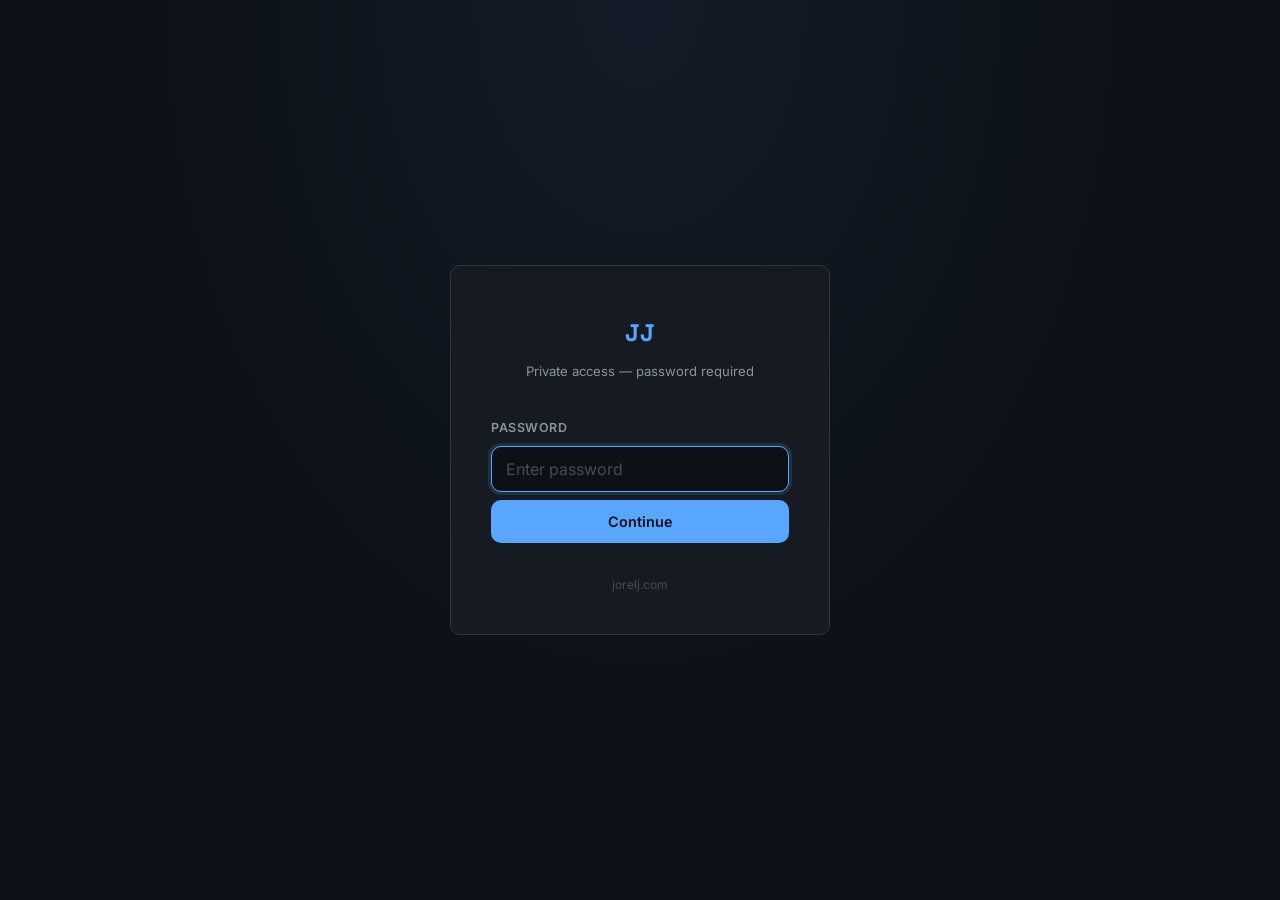
<file: index.html>
<!DOCTYPE html>
<html lang="en">
<head>
  <script>
    /* AUTH GUARD */
    (function () {
      var COOKIE_NAME   = 'jj_auth';
      var PASSWORD_HASHES = [
        '8529ab6899015263573df683e57a9de269d60d38f9a5493152e1f53e8c5c2730', // mitchell
        // add more hashes here
      ];
      var LOGIN_URL     = '/login.html';
      function getCookie(name) {
        var pairs = document.cookie.split(';');
        for (var i = 0; i < pairs.length; i++) {
          var pair = pairs[i].trim().split('=');
          if (pair[0] === name) return pair[1] || '';
        }
        return null;
      }
      if (PASSWORD_HASHES.indexOf(getCookie(COOKIE_NAME)) === -1) {
        window.location.replace(LOGIN_URL);
        throw new Error('Unauthenticated');
      }
    })();
  </script>
  <meta charset="UTF-8" />
  <meta name="viewport" content="width=device-width, initial-scale=1.0" />
  <title>Jorel Jimenez — DevOps & Full-Stack Engineer</title>
  <meta name="description" content="Personal CV site of Jorel Jimenez — DevOps & Infrastructure Engineer with 20+ years in tech." />
  <link rel="preconnect" href="https://fonts.googleapis.com" />
  <link rel="preconnect" href="https://fonts.gstatic.com" crossorigin />
  <link href="https://fonts.googleapis.com/css2?family=Inter:wght@400;500;600&family=Space+Grotesk:wght@500;700&display=swap" rel="stylesheet" />
  <link rel="stylesheet" href="styles.css" />
</head>
<body>

  <!-- ===== NAV ===== -->
  <nav id="navbar">
    <div class="nav-inner">
      <a href="#hero" class="nav-logo">JJ</a>
      <button class="nav-toggle" aria-label="Toggle menu" aria-expanded="false">
        <span></span><span></span><span></span>
      </button>
      <ul class="nav-links">
        <li><a href="#about">About</a></li>
        <li><a href="#skills">Skills</a></li>
        <li><a href="#experience">Experience</a></li>
        <li><a href="#education">Education</a></li>
        <li><a href="#contact">Contact</a></li>
      </ul>
    </div>
  </nav>

  <!-- ===== HERO ===== -->
  <section id="hero">
    <div class="hero-content reveal">
      <p class="hero-eyebrow">Hello, I'm</p>
      <h1>Jorel Jimenez</h1>
      <p class="hero-title">DevOps &amp; Infrastructure Engineer &nbsp;·&nbsp; Full-Stack Developer</p>
      <p class="hero-sub">20+ years building enterprise software and cloud infrastructure —<br>currently embedded at <span class="accent">Jaguar Land Rover</span> via TCS Ireland.</p>
      <div class="hero-cta">
        <a href="#contact" class="btn btn-primary">Get in Touch</a>
        <a href="https://ie.linkedin.com/in/Jorel" target="_blank" rel="noopener" class="btn btn-outline">LinkedIn</a>
      </div>
    </div>
    <div class="hero-scroll-hint">&#x2193;</div>
  </section>

  <!-- ===== ABOUT ===== -->
  <section id="about">
    <div class="container">
      <h2 class="section-title reveal">About Me</h2>
      <div class="about-grid reveal">
        <div class="about-text">
          <p>
            I'm a technology professional based in <strong>Letterkenny, Co. Donegal, Ireland</strong> with over two decades of experience spanning enterprise software development, DevOps engineering, and infrastructure management.
          </p>
          <p>
            I started my career as a programmer in the Philippines before moving into consulting roles across the Asia-Pacific region and then transitioning to Ireland where I spent many years at Pramerica Services as a Technical Specialist, leading the migration of legacy Lotus Notes applications to modern platforms like ServiceNow and SharePoint.
          </p>
          <p>
            Today I work at <strong>Tata Consultancy Services (TCS) Ireland</strong>, embedded within a Jaguar Land Rover SDLC team, where I design and maintain GitLab CI/CD pipelines and manage GCP cloud infrastructure. I'm passionate about automation, reliability engineering, and self-hosted infrastructure — I run a full home lab stack at home on bare-metal Linux servers.
          </p>
        </div>
        <div class="about-highlights">
          <div class="highlight-card">
            <span class="highlight-num accent">20+</span>
            <span class="highlight-label">Years in Tech</span>
          </div>
          <div class="highlight-card">
            <span class="highlight-num accent">7</span>
            <span class="highlight-label">Employers &amp; Clients</span>
          </div>
          <div class="highlight-card">
            <span class="highlight-num accent">8</span>
            <span class="highlight-label">Certifications</span>
          </div>
          <div class="highlight-card">
            <span class="highlight-num accent">IE</span>
            <span class="highlight-label">Irish Citizen</span>
          </div>
        </div>
      </div>
    </div>
  </section>

  <!-- ===== SKILLS ===== -->
  <section id="skills">
    <div class="container">
      <h2 class="section-title reveal">Skills &amp; Technologies</h2>

      <div class="skills-group reveal">
        <h3 class="skills-group-title">DevOps &amp; Cloud</h3>
        <div class="tags">
          <span class="tag">GitLab CI/CD</span>
          <span class="tag">GCP — GKE</span>
          <span class="tag">GCP — Cloud Functions</span>
          <span class="tag">GCP — Cloud Storage</span>
          <span class="tag">GCP — IAM</span>
          <span class="tag">Kubernetes</span>
          <span class="tag">Helm</span>
          <span class="tag">Terraform</span>
          <span class="tag">Docker</span>
          <span class="tag">Linux (Ubuntu Server)</span>
          <span class="tag">Nginx</span>
          <span class="tag">Bash / Shell</span>
          <span class="tag">Cloudflare DNS</span>
          <span class="tag">SSL / Certbot</span>
          <span class="tag">Git / GitHub / GitLab</span>
          <span class="tag">AWS</span>
        </div>
      </div>

      <div class="skills-group reveal">
        <h3 class="skills-group-title">Development</h3>
        <div class="tags">
          <span class="tag">JavaScript</span>
          <span class="tag">jQuery</span>
          <span class="tag">HTML5</span>
          <span class="tag">CSS3</span>
          <span class="tag">Bootstrap</span>
          <span class="tag">Dojo</span>
          <span class="tag">NodeJS</span>
          <span class="tag">AJAX / JSON / XML</span>
          <span class="tag">RESTful APIs</span>
          <span class="tag">IBM Domino Xpages</span>
          <span class="tag">ServiceNow Administration</span>
          <span class="tag">SharePoint</span>
          <span class="tag">UX Design</span>
          <span class="tag">AngularJS</span>
        </div>
      </div>

      <div class="skills-group reveal">
        <h3 class="skills-group-title">Project &amp; Process</h3>
        <div class="tags">
          <span class="tag">Agile / Scrum</span>
          <span class="tag">Waterfall</span>
          <span class="tag">CMMi</span>
          <span class="tag">SDLC</span>
          <span class="tag">Jira</span>
          <span class="tag">Project Management</span>
          <span class="tag">Systems &amp; Business Analysis</span>
          <span class="tag">Resource Management</span>
        </div>
      </div>

      <div class="skills-group reveal">
        <h3 class="skills-group-title">Additional</h3>
        <div class="tags">
          <span class="tag">Adobe Photoshop</span>
          <span class="tag">Illustrator</span>
          <span class="tag">Home Assistant</span>
          <span class="tag">Codex CLI</span>
          <span class="tag">Claude Code</span>
          <span class="tag">Gulp</span>
          <span class="tag">GDPR Compliance</span>
        </div>
      </div>
    </div>
  </section>

  <!-- ===== EXPERIENCE ===== -->
  <section id="experience">
    <div class="container">
      <h2 class="section-title reveal">Professional Experience</h2>
      <div class="timeline">

        <div class="timeline-item reveal">
          <div class="timeline-dot"></div>
          <div class="timeline-card">
            <div class="timeline-header">
              <div>
                <h3 class="timeline-role">DevOps / Infrastructure Engineer</h3>
                <p class="timeline-company">Tata Consultancy Services (TCS) Ireland <span class="timeline-client">· Embedded at Jaguar Land Rover</span></p>
              </div>
              <span class="timeline-date">2024 – Present</span>
            </div>
            <ul class="timeline-bullets">
              <li>Authors and maintains GitLab CI/CD pipelines (<code>.gitlab-ci.yml</code>) for Jaguar Land Rover's SDLC team</li>
              <li>Manages GCP infrastructure: GKE private cluster (europe-west2), Cloud Functions, Cloud Storage, and IAM</li>
              <li>Deploys applications to Kubernetes (GKE) using Helm chart-based workflows</li>
              <li>Provisions GCP resources with Terraform in dev and QA environments</li>
              <li>Key pipelines: Jira Backup/Restore, GKE Deployment, NFS Shared Home, Cloud Function Trigger</li>
              <li>Collaborates with SRE teammates on infrastructure reliability and sprint delivery</li>
              <li>Converted from fixed-term to <strong>permanent employment</strong> effective February 2026</li>
            </ul>
          </div>
        </div>

        <div class="timeline-item reveal">
          <div class="timeline-dot"></div>
          <div class="timeline-card">
            <div class="timeline-header">
              <div>
                <h3 class="timeline-role">Sr. Technical Specialist</h3>
                <p class="timeline-company">Pramerica Services</p>
              </div>
              <span class="timeline-date">Jul 2015 – 2024</span>
            </div>
            <ul class="timeline-bullets">
              <li>Provided technical leadership to development teams, designing solutions for business requirements</li>
              <li>Principal consultant in migrating Lotus Notes applications to ServiceNow and MS SharePoint</li>
              <li>Lead programmer and architect for enterprise Domino Xpages applications</li>
              <li>SME on Domino Xpages, Bootstrap, jQuery, and enterprise technologies</li>
              <li>Key role in company-wide GDPR compliance implementation</li>
              <li>Administered ServiceNow for internal business partners</li>
              <li>Managed project timelines, deliverables, and cross-functional resources</li>
            </ul>
          </div>
        </div>

        <div class="timeline-item reveal">
          <div class="timeline-dot"></div>
          <div class="timeline-card">
            <div class="timeline-header">
              <div>
                <h3 class="timeline-role">Programmer</h3>
                <p class="timeline-company">Pramerica Services</p>
              </div>
              <span class="timeline-date">Mar 2008 – Jun 2015</span>
            </div>
            <ul class="timeline-bullets">
              <li>Modernised Lotus Notes Client applications with contemporary design and user experience</li>
              <li>Developed one of the company's first mobile applications used worldwide</li>
              <li>Mentored junior and trainee programmers on Domino, Xpages, jQuery, and Bootstrap</li>
              <li>Pioneered the UI Forum specialising in user experience design</li>
              <li>Authored the company's official UI Playbook</li>
            </ul>
          </div>
        </div>

        <div class="timeline-item reveal">
          <div class="timeline-dot"></div>
          <div class="timeline-card">
            <div class="timeline-header">
              <div>
                <h3 class="timeline-role">Consulting PM / Sr. Technical Engineer / Web Designer</h3>
                <p class="timeline-company">Asian Development Bank</p>
              </div>
              <span class="timeline-date">Jan 2005 – Feb 2008</span>
            </div>
          </div>
        </div>

        <div class="timeline-item reveal">
          <div class="timeline-dot"></div>
          <div class="timeline-card">
            <div class="timeline-header">
              <div>
                <h3 class="timeline-role">Consulting Programmer</h3>
                <p class="timeline-company">Software Ventures International</p>
              </div>
              <span class="timeline-date">Jun 2004 – Jan 2005</span>
            </div>
          </div>
        </div>

        <div class="timeline-item reveal">
          <div class="timeline-dot"></div>
          <div class="timeline-card">
            <div class="timeline-header">
              <div>
                <h3 class="timeline-role">Consulting Programmer / Web &amp; Graphic Designer</h3>
                <p class="timeline-company">ABS-CBN Broadcasting Corporation</p>
              </div>
              <span class="timeline-date">2002 – 2004</span>
            </div>
          </div>
        </div>

        <div class="timeline-item reveal">
          <div class="timeline-dot"></div>
          <div class="timeline-card">
            <div class="timeline-header">
              <div>
                <h3 class="timeline-role">Consulting Programmer / Web &amp; Graphic Designer</h3>
                <p class="timeline-company">The Coca-Cola Company</p>
              </div>
              <span class="timeline-date">2001 – 2002</span>
            </div>
          </div>
        </div>

      </div>
    </div>
  </section>

  <!-- ===== EDUCATION & CERTS ===== -->
  <section id="education">
    <div class="container">
      <h2 class="section-title reveal">Education &amp; Certifications</h2>
      <div class="edu-grid">

        <div class="edu-card reveal">
          <h3>Education</h3>
          <div class="edu-entry">
            <p class="edu-degree">BS Computer &amp; Information Sciences</p>
            <p class="edu-spec">Specialization: Systems Software &amp; Engineering</p>
            <p class="edu-school">FEU Institute of Technology · Manila, Philippines</p>
            <span class="edu-year">1995 – 2000</span>
          </div>
        </div>

        <div class="cert-card reveal">
          <h3>Certifications</h3>
          <ul class="cert-list">
            <li>
              <span class="cert-name">ServiceNow Certified Systems Administrator</span>
              <span class="cert-meta">Apr 2019 · ServiceNow</span>
            </li>
            <li>
              <span class="cert-name">Microsoft OpenHack — Enterprise Dev &amp; Business Apps</span>
              <span class="cert-meta">Jan 2019 · Pramerica</span>
            </li>
            <li>
              <span class="cert-name">ICAgile Certified Professional</span>
              <span class="cert-meta">Oct 2018 · Pramerica</span>
            </li>
            <li>
              <span class="cert-name">IBM Certified Application Developer — Notes &amp; Domino 9.0</span>
              <span class="cert-meta">Jan 2014 · Pearson Vue</span>
            </li>
            <li>
              <span class="cert-name">Project Management Fundamentals</span>
              <span class="cert-meta">Sep 2013 · Pramerica</span>
            </li>
            <li>
              <span class="cert-name">IBM Cognos Report Studio: Author Professional Reports Advanced (v10.1)</span>
              <span class="cert-meta">Nov 2011 · IBM</span>
            </li>
            <li>
              <span class="cert-name">IBM Certified Application Developer — Notes &amp; Domino 8.0</span>
              <span class="cert-meta">Jul 2011 · Prometric</span>
            </li>
            <li>
              <span class="cert-name">Certified Lotus Professional — Notes 5.0</span>
              <span class="cert-meta">Jul 2006 · Prometric</span>
            </li>
          </ul>
        </div>

      </div>
    </div>
  </section>

  <!-- ===== CONTACT ===== -->
  <section id="contact">
    <div class="container">
      <h2 class="section-title reveal">Get in Touch</h2>
      <p class="contact-sub reveal">Feel free to reach out via email or connect on LinkedIn.</p>
      <div class="contact-links reveal">
        <a href="mailto:jorelj@gmail.com" class="contact-item">
          <svg xmlns="http://www.w3.org/2000/svg" viewBox="0 0 24 24" fill="none" stroke="currentColor" stroke-width="1.8" stroke-linecap="round" stroke-linejoin="round"><rect x="2" y="4" width="20" height="16" rx="2"/><polyline points="2,4 12,13 22,4"/></svg>
          jorelj@gmail.com
        </a>
        <a href="tel:+353863590758" class="contact-item">
          <svg xmlns="http://www.w3.org/2000/svg" viewBox="0 0 24 24" fill="none" stroke="currentColor" stroke-width="1.8" stroke-linecap="round" stroke-linejoin="round"><path d="M22 16.92v3a2 2 0 0 1-2.18 2 19.79 19.79 0 0 1-8.63-3.07A19.5 19.5 0 0 1 4.69 13.5a19.79 19.79 0 0 1-3.07-8.67A2 2 0 0 1 3.6 2.64h3a2 2 0 0 1 2 1.72 12.84 12.84 0 0 0 .7 2.81 2 2 0 0 1-.45 2.11L7.91 10.1A16 16 0 0 0 14 16.09l1.27-1.27a2 2 0 0 1 2.11-.45 12.84 12.84 0 0 0 2.81.7A2 2 0 0 1 22 16.92z"/></svg>
          +353 86 359 0758
        </a>
        <a href="https://ie.linkedin.com/in/Jorel" target="_blank" rel="noopener" class="contact-item">
          <svg xmlns="http://www.w3.org/2000/svg" viewBox="0 0 24 24" fill="none" stroke="currentColor" stroke-width="1.8" stroke-linecap="round" stroke-linejoin="round"><path d="M16 8a6 6 0 0 1 6 6v7h-4v-7a2 2 0 0 0-2-2 2 2 0 0 0-2 2v7h-4v-7a6 6 0 0 1 6-6z"/><rect x="2" y="9" width="4" height="12"/><circle cx="4" cy="4" r="2"/></svg>
          linkedin.com/in/Jorel
        </a>
        <span class="contact-item no-link">
          <svg xmlns="http://www.w3.org/2000/svg" viewBox="0 0 24 24" fill="none" stroke="currentColor" stroke-width="1.8" stroke-linecap="round" stroke-linejoin="round"><path d="M21 10c0 7-9 13-9 13s-9-6-9-13a9 9 0 0 1 18 0z"/><circle cx="12" cy="10" r="3"/></svg>
          Letterkenny, Co. Donegal, Ireland
        </span>
      </div>
    </div>
  </section>

  <!-- ===== FOOTER ===== -->
  <footer>
    <p>&copy; <span id="year"></span> Jorel Jimenez &nbsp;·&nbsp; jorelj.com</p>
  </footer>

  <script src="script.js"></script>
</body>
</html>
</file>
<file: styles.css>
/* ============================================================
   JOREL JIMENEZ — Personal CV Site
   Dark theme · Inter + Space Grotesk
   ============================================================ */

/* ---------- CSS Variables ---------- */
:root {
  --bg:       #0d1117;
  --surface:  #161b22;
  --border:   #30363d;
  --text:     #e6edf3;
  --muted:    #8b949e;
  --accent:   #58a6ff;
  --accent-h: #79b8ff;
  --radius:   10px;
  --max-w:    900px;
  --nav-h:    60px;
  --transition: 0.25s ease;
}

/* ---------- Reset ---------- */
*, *::before, *::after { box-sizing: border-box; margin: 0; padding: 0; }

html {
  scroll-behavior: smooth;
  scroll-padding-top: var(--nav-h);
}

body {
  background: var(--bg);
  color: var(--text);
  font-family: 'Inter', system-ui, sans-serif;
  font-size: 16px;
  line-height: 1.7;
  -webkit-font-smoothing: antialiased;
}

img { max-width: 100%; display: block; }
a { color: var(--accent); text-decoration: none; transition: color var(--transition); }
a:hover { color: var(--accent-h); }
ul { list-style: none; }
code {
  font-family: 'Fira Code', 'Courier New', monospace;
  background: #21262d;
  color: #79c0ff;
  padding: 1px 6px;
  border-radius: 4px;
  font-size: 0.85em;
}

/* ---------- Utility ---------- */
.container {
  max-width: var(--max-w);
  margin: 0 auto;
  padding: 0 24px;
}

.accent { color: var(--accent); }

/* ---------- Scroll Reveal ---------- */
.reveal {
  opacity: 0;
  transform: translateY(28px);
  transition: opacity 0.6s ease, transform 0.6s ease;
}
.reveal.visible {
  opacity: 1;
  transform: translateY(0);
}

/* ---------- NAV ---------- */
#navbar {
  position: fixed;
  top: 0;
  left: 0;
  width: 100%;
  height: var(--nav-h);
  z-index: 100;
  background: rgba(13, 17, 23, 0.85);
  backdrop-filter: blur(10px);
  border-bottom: 1px solid transparent;
  transition: border-color var(--transition);
}
#navbar.scrolled { border-bottom-color: var(--border); }

.nav-inner {
  max-width: var(--max-w);
  margin: 0 auto;
  padding: 0 24px;
  height: 100%;
  display: flex;
  align-items: center;
  justify-content: space-between;
}

.nav-logo {
  font-family: 'Space Grotesk', sans-serif;
  font-weight: 700;
  font-size: 1.25rem;
  color: var(--accent);
  letter-spacing: 1px;
}
.nav-logo:hover { color: var(--accent-h); }

.nav-links {
  display: flex;
  gap: 32px;
}
.nav-links a {
  color: var(--muted);
  font-size: 0.875rem;
  font-weight: 500;
  letter-spacing: 0.3px;
}
.nav-links a:hover { color: var(--text); }

.nav-toggle {
  display: none;
  flex-direction: column;
  gap: 5px;
  background: none;
  border: none;
  cursor: pointer;
  padding: 4px;
}
.nav-toggle span {
  display: block;
  width: 22px;
  height: 2px;
  background: var(--text);
  border-radius: 2px;
  transition: transform var(--transition), opacity var(--transition);
}
.nav-toggle.open span:nth-child(1) { transform: translateY(7px) rotate(45deg); }
.nav-toggle.open span:nth-child(2) { opacity: 0; }
.nav-toggle.open span:nth-child(3) { transform: translateY(-7px) rotate(-45deg); }

/* ---------- HERO ---------- */
#hero {
  min-height: 100vh;
  display: flex;
  align-items: center;
  justify-content: center;
  text-align: center;
  padding: calc(var(--nav-h) + 40px) 24px 80px;
  position: relative;
  background: radial-gradient(ellipse at 50% 0%, rgba(88, 166, 255, 0.08) 0%, transparent 60%);
}

.hero-content { max-width: 680px; }

.hero-eyebrow {
  color: var(--accent);
  font-size: 0.9rem;
  font-weight: 500;
  letter-spacing: 2px;
  text-transform: uppercase;
  margin-bottom: 12px;
}

#hero h1 {
  font-family: 'Space Grotesk', sans-serif;
  font-size: clamp(2.5rem, 7vw, 4rem);
  font-weight: 700;
  letter-spacing: -1px;
  line-height: 1.1;
  margin-bottom: 16px;
}

.hero-title {
  color: var(--muted);
  font-size: clamp(0.95rem, 2.5vw, 1.1rem);
  font-weight: 500;
  margin-bottom: 20px;
}

.hero-sub {
  color: var(--muted);
  font-size: 1rem;
  max-width: 520px;
  margin: 0 auto 36px;
  line-height: 1.8;
}

.hero-cta {
  display: flex;
  gap: 16px;
  justify-content: center;
  flex-wrap: wrap;
}

/* Buttons */
.btn {
  display: inline-block;
  padding: 12px 28px;
  border-radius: var(--radius);
  font-weight: 600;
  font-size: 0.9rem;
  transition: all var(--transition);
  cursor: pointer;
}
.btn-primary {
  background: var(--accent);
  color: #0d1117;
}
.btn-primary:hover {
  background: var(--accent-h);
  color: #0d1117;
  transform: translateY(-2px);
  box-shadow: 0 6px 20px rgba(88, 166, 255, 0.3);
}
.btn-outline {
  border: 1.5px solid var(--border);
  color: var(--text);
}
.btn-outline:hover {
  border-color: var(--accent);
  color: var(--accent);
  transform: translateY(-2px);
}

.hero-scroll-hint {
  position: absolute;
  bottom: 32px;
  left: 50%;
  transform: translateX(-50%);
  color: var(--muted);
  font-size: 1.4rem;
  animation: bounce 2s infinite;
}
@keyframes bounce {
  0%, 100% { transform: translateX(-50%) translateY(0); }
  50%       { transform: translateX(-50%) translateY(8px); }
}

/* ---------- SECTIONS ---------- */
section:not(#hero) {
  padding: 96px 0;
}

.section-title {
  font-family: 'Space Grotesk', sans-serif;
  font-size: clamp(1.5rem, 4vw, 2rem);
  font-weight: 700;
  margin-bottom: 48px;
  position: relative;
  display: inline-block;
}
.section-title::after {
  content: '';
  position: absolute;
  left: 0;
  bottom: -10px;
  width: 40px;
  height: 3px;
  background: var(--accent);
  border-radius: 2px;
}

/* Alternating section bg */
#skills, #education { background: var(--surface); }

/* ---------- ABOUT ---------- */
.about-grid {
  display: grid;
  grid-template-columns: 1fr auto;
  gap: 48px;
  align-items: start;
}

.about-text p {
  color: var(--muted);
  margin-bottom: 16px;
}
.about-text p:last-child { margin-bottom: 0; }
.about-text strong { color: var(--text); font-weight: 600; }

.about-highlights {
  display: grid;
  grid-template-columns: 1fr 1fr;
  gap: 12px;
  min-width: 200px;
}

.highlight-card {
  background: var(--surface);
  border: 1px solid var(--border);
  border-radius: var(--radius);
  padding: 16px;
  text-align: center;
  display: flex;
  flex-direction: column;
  gap: 4px;
}
.highlight-num {
  font-family: 'Space Grotesk', sans-serif;
  font-size: 1.6rem;
  font-weight: 700;
}
.highlight-label {
  font-size: 0.72rem;
  color: var(--muted);
  line-height: 1.3;
}

/* ---------- SKILLS ---------- */
.skills-group {
  margin-bottom: 36px;
}
.skills-group:last-child { margin-bottom: 0; }

.skills-group-title {
  font-family: 'Space Grotesk', sans-serif;
  font-size: 0.8rem;
  font-weight: 600;
  color: var(--accent);
  letter-spacing: 1.5px;
  text-transform: uppercase;
  margin-bottom: 14px;
}

.tags {
  display: flex;
  flex-wrap: wrap;
  gap: 10px;
}
.tag {
  background: #21262d;
  border: 1px solid var(--border);
  color: var(--text);
  padding: 6px 14px;
  border-radius: 20px;
  font-size: 0.82rem;
  font-weight: 500;
  transition: border-color var(--transition), color var(--transition);
}
.tag:hover {
  border-color: var(--accent);
  color: var(--accent);
}

/* ---------- TIMELINE ---------- */
.timeline {
  position: relative;
  padding-left: 28px;
}
.timeline::before {
  content: '';
  position: absolute;
  left: 7px;
  top: 6px;
  bottom: 6px;
  width: 2px;
  background: var(--border);
}

.timeline-item {
  position: relative;
  margin-bottom: 32px;
}
.timeline-item:last-child { margin-bottom: 0; }

.timeline-dot {
  position: absolute;
  left: -25px;
  top: 18px;
  width: 14px;
  height: 14px;
  border-radius: 50%;
  background: var(--accent);
  border: 2px solid var(--bg);
  box-shadow: 0 0 0 2px var(--accent);
}

.timeline-card {
  background: var(--surface);
  border: 1px solid var(--border);
  border-radius: var(--radius);
  padding: 24px;
  transition: border-color var(--transition);
}
.timeline-card:hover { border-color: var(--accent); }

.timeline-header {
  display: flex;
  justify-content: space-between;
  align-items: flex-start;
  gap: 16px;
  flex-wrap: wrap;
  margin-bottom: 14px;
}

.timeline-role {
  font-family: 'Space Grotesk', sans-serif;
  font-size: 1rem;
  font-weight: 600;
  color: var(--text);
  margin-bottom: 4px;
}

.timeline-company {
  font-size: 0.875rem;
  color: var(--accent);
  font-weight: 500;
}
.timeline-client {
  color: var(--muted);
  font-weight: 400;
}

.timeline-date {
  font-size: 0.8rem;
  color: var(--muted);
  white-space: nowrap;
  padding-top: 2px;
}

/* No bullets on cards with no detail */
.timeline-header:only-child { margin-bottom: 0; }

.timeline-bullets {
  display: flex;
  flex-direction: column;
  gap: 8px;
}
.timeline-bullets li {
  color: var(--muted);
  font-size: 0.9rem;
  padding-left: 14px;
  position: relative;
}
.timeline-bullets li::before {
  content: '▸';
  position: absolute;
  left: 0;
  color: var(--accent);
  font-size: 0.75rem;
  top: 3px;
}

/* ---------- EDUCATION & CERTS ---------- */
.edu-grid {
  display: grid;
  grid-template-columns: 1fr 2fr;
  gap: 32px;
  align-items: start;
}

.edu-card, .cert-card {
  background: #0d1117;
  border: 1px solid var(--border);
  border-radius: var(--radius);
  padding: 28px;
}

.edu-card h3, .cert-card h3 {
  font-family: 'Space Grotesk', sans-serif;
  font-size: 0.8rem;
  font-weight: 600;
  color: var(--accent);
  letter-spacing: 1.5px;
  text-transform: uppercase;
  margin-bottom: 20px;
}

.edu-degree {
  font-weight: 600;
  color: var(--text);
  margin-bottom: 4px;
}
.edu-spec {
  font-size: 0.875rem;
  color: var(--muted);
  margin-bottom: 8px;
}
.edu-school {
  font-size: 0.875rem;
  color: var(--accent);
  margin-bottom: 8px;
}
.edu-year {
  display: inline-block;
  font-size: 0.8rem;
  color: var(--muted);
  background: #21262d;
  padding: 3px 10px;
  border-radius: 20px;
}

.cert-list {
  display: flex;
  flex-direction: column;
  gap: 16px;
}
.cert-list li {
  display: flex;
  flex-direction: column;
  gap: 3px;
  padding-bottom: 16px;
  border-bottom: 1px solid var(--border);
}
.cert-list li:last-child {
  padding-bottom: 0;
  border-bottom: none;
}
.cert-name {
  font-size: 0.875rem;
  color: var(--text);
  font-weight: 500;
}
.cert-meta {
  font-size: 0.78rem;
  color: var(--muted);
}

/* ---------- CONTACT ---------- */
.contact-sub {
  color: var(--muted);
  margin-bottom: 40px;
}

.contact-links {
  display: flex;
  flex-direction: column;
  gap: 16px;
  max-width: 440px;
}

.contact-item {
  display: flex;
  align-items: center;
  gap: 14px;
  background: var(--surface);
  border: 1px solid var(--border);
  border-radius: var(--radius);
  padding: 16px 20px;
  color: var(--text);
  font-size: 0.9rem;
  transition: border-color var(--transition), color var(--transition), transform var(--transition);
}
.contact-item:hover:not(.no-link) {
  border-color: var(--accent);
  color: var(--accent);
  transform: translateX(4px);
}
.contact-item.no-link { cursor: default; color: var(--muted); }
.contact-item svg {
  width: 18px;
  height: 18px;
  flex-shrink: 0;
  color: var(--accent);
}
.contact-item.no-link svg { color: var(--muted); }

/* ---------- FOOTER ---------- */
footer {
  text-align: center;
  padding: 32px 24px;
  border-top: 1px solid var(--border);
  color: var(--muted);
  font-size: 0.82rem;
}

/* ---------- RESPONSIVE ---------- */
@media (max-width: 768px) {
  .nav-toggle { display: flex; }
  .nav-links {
    display: none;
    position: absolute;
    top: var(--nav-h);
    left: 0;
    width: 100%;
    background: var(--surface);
    border-bottom: 1px solid var(--border);
    flex-direction: column;
    gap: 0;
    padding: 8px 0;
  }
  .nav-links.open { display: flex; }
  .nav-links a {
    display: block;
    padding: 14px 24px;
    font-size: 1rem;
  }
  .nav-links a:hover { background: #21262d; }

  .about-grid {
    grid-template-columns: 1fr;
  }
  .about-highlights {
    grid-template-columns: repeat(4, 1fr);
    min-width: unset;
  }

  .edu-grid {
    grid-template-columns: 1fr;
  }

  .timeline-header {
    flex-direction: column;
    gap: 8px;
  }

  section:not(#hero) { padding: 72px 0; }
}

@media (max-width: 480px) {
  .about-highlights { grid-template-columns: repeat(2, 1fr); }
  .hero-cta { flex-direction: column; align-items: center; }
  .btn { width: 200px; text-align: center; }
}
</file>
